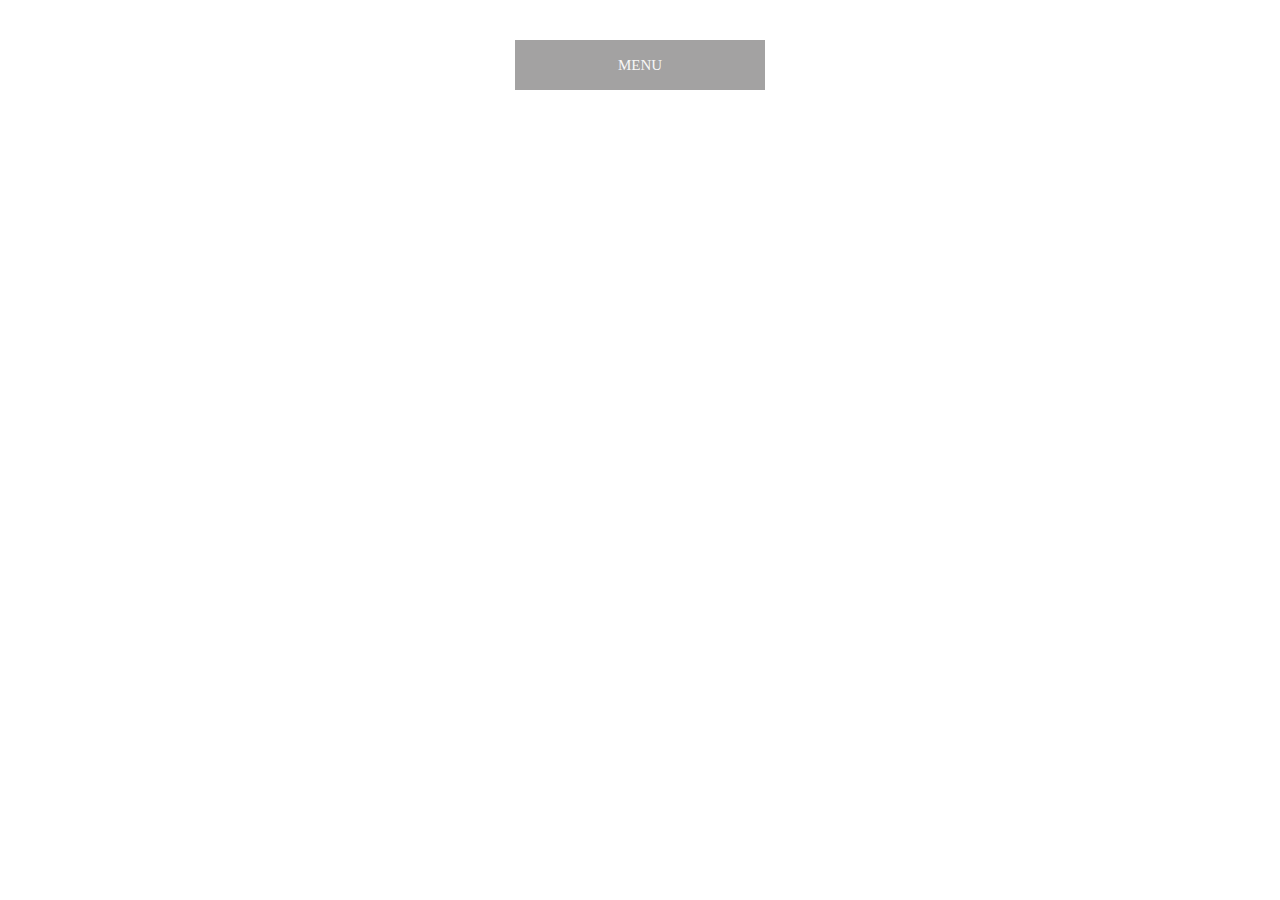
<file: animation/03-dropdown-menu/index.html>
<!DOCTYPE html>
<html lang="en">
  <head>
    <meta charset="UTF-8" />
    <meta http-equiv="X-UA-Compatible" content="IE=edge" />
    <meta name="viewport" content="width=device-width, initial-scale=1.0" />
    <title>Dropdown Menu</title>
    <link rel="stylesheet" href="style.css" />
  </head>
  <body>
    <div class="dropdown-container">
        <div class="menu-title">MENU</div>
        <ul class="dropdown-menu">
            <li>ITEM 1</li>
            <li>ITEM 2</li>
            <li>ITEM 3</li>
            <li>ITEM 4</li>
            <li>ITEM 5</li>
        </ul>
    </div>
    <script src="script.js"></script>
  </body>
</html>
</file>
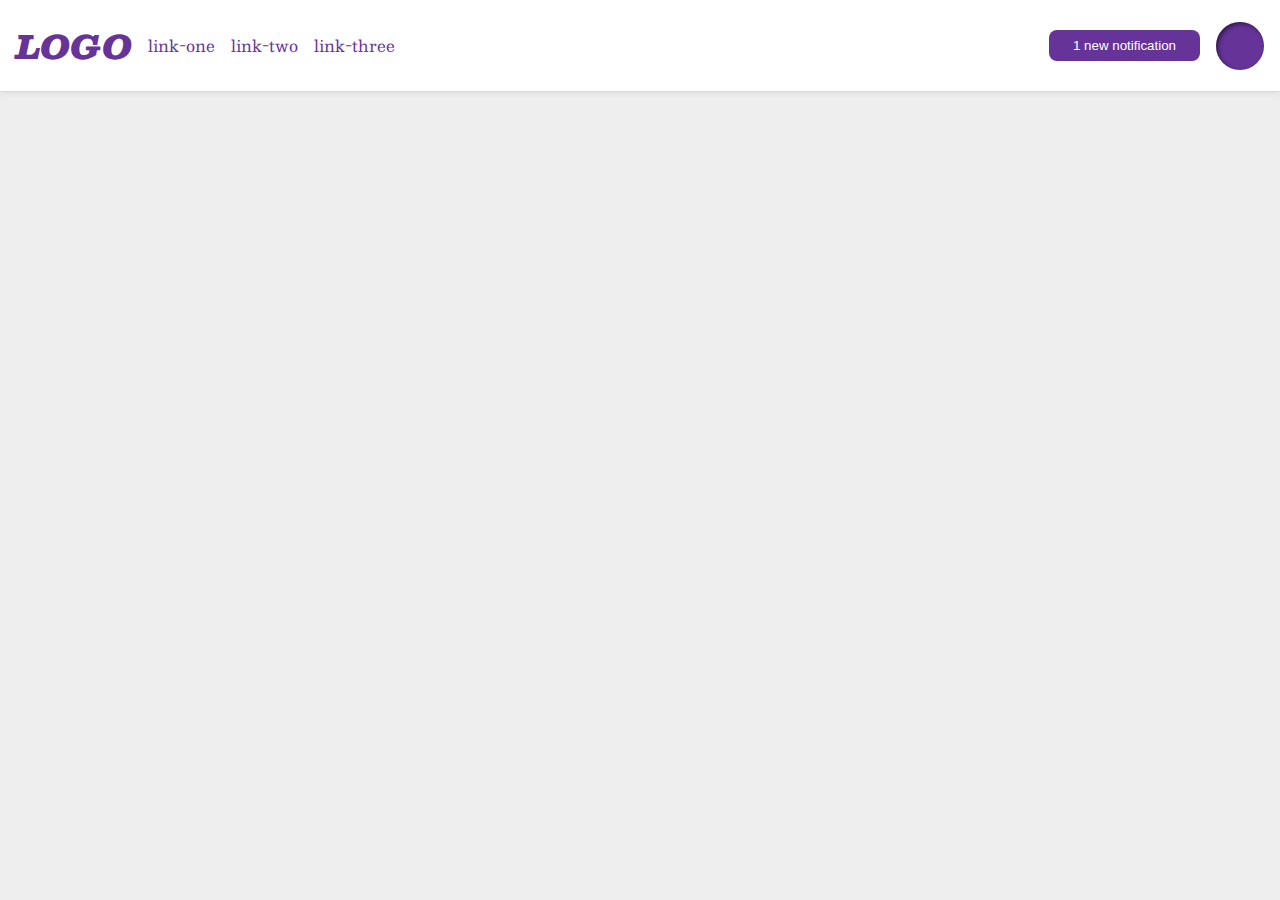
<file: flex/03-flex-header-2/index.html>
<!DOCTYPE html>
<html lang="en">
  <head>
    <meta charset="UTF-8">
    <meta http-equiv="X-UA-Compatible" content="IE=edge">
    <meta name="viewport" content="width=device-width, initial-scale=1.0">
    <title>Flex Header 2</title>
    <link rel="stylesheet" href="style.css">
  </head>
  <body>
    <div class="header">
      <div class="left-links">
        <div class="logo">
          LOGO
        </div>
        <ul class="links">
          <li><a href="google.com">link-one</a></li>
          <li><a href="google.com">link-two</a></li>
          <li><a href="google.com">link-three</a></li>
        </ul>
      </div>
      <div class="right-links">
        <button class="notifications">
          1 new notification
        </button>
        <div class="profile-image"></div>
      </div>
    </div>
  </body>
</html>
</file>
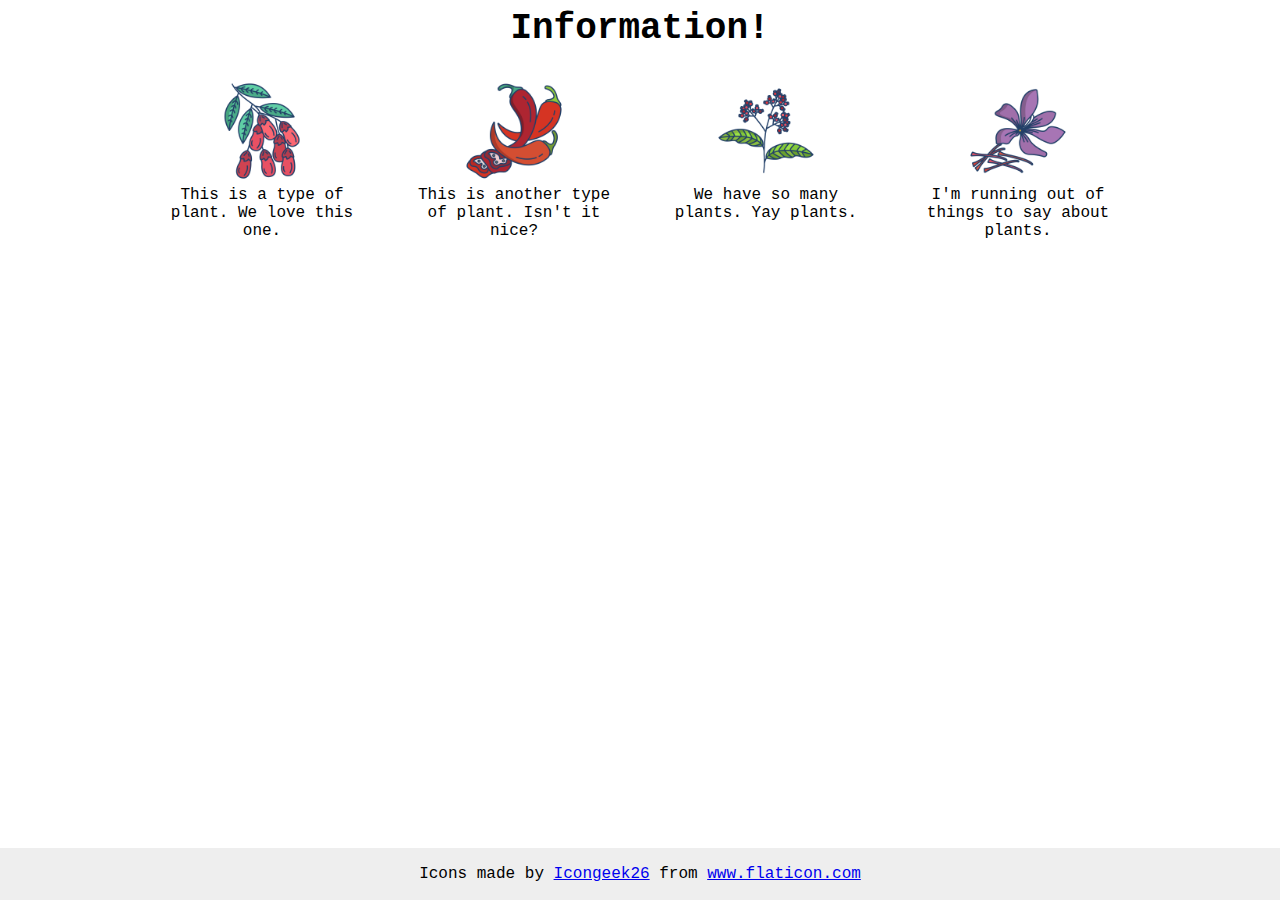
<file: flex/04-flex-information/index.html>
<!DOCTYPE html>
<html lang="en">

<head>
  <meta charset="UTF-8">
  <meta http-equiv="X-UA-Compatible" content="IE=edge">
  <meta name="viewport" content="width=device-width, initial-scale=1.0">
  <title>Information</title>
  <link rel="stylesheet" href="style.css">
</head>

<body>
  <div class="title">Information!</div>

  <div class="container">
    <section>
      <img src="./images/barberry.png" alt="barberry">
      <div class="text">This is a type of plant. We love this one.</div>
    </section>

    <section>
      <img src="./images/chilli.png" alt="chili">
      <div class="text">This is another type of plant. Isn't it nice?</div>
    </section>

    <section>
      <img src="./images/pepper.png" alt="pepper">
      <div class="text">We have so many plants. Yay plants.</div>
    </section>

    <section>
      <img src="./images/saffron.png" alt="saffron">
      <div class="text">I'm running out of things to say about plants.</div>
    </section>
  </div>

  <!-- disregard this section, it's here to give attribution to the creator of these icons -->
  <div class="footer">
    <div>Icons made by <a href="https://www.flaticon.com/authors/icongeek26" title="Icongeek26">Icongeek26</a> from <a
        href="https://www.flaticon.com/" title="Flaticon">www.flaticon.com</a></div>
  </div>
</body>

</html>
</file>
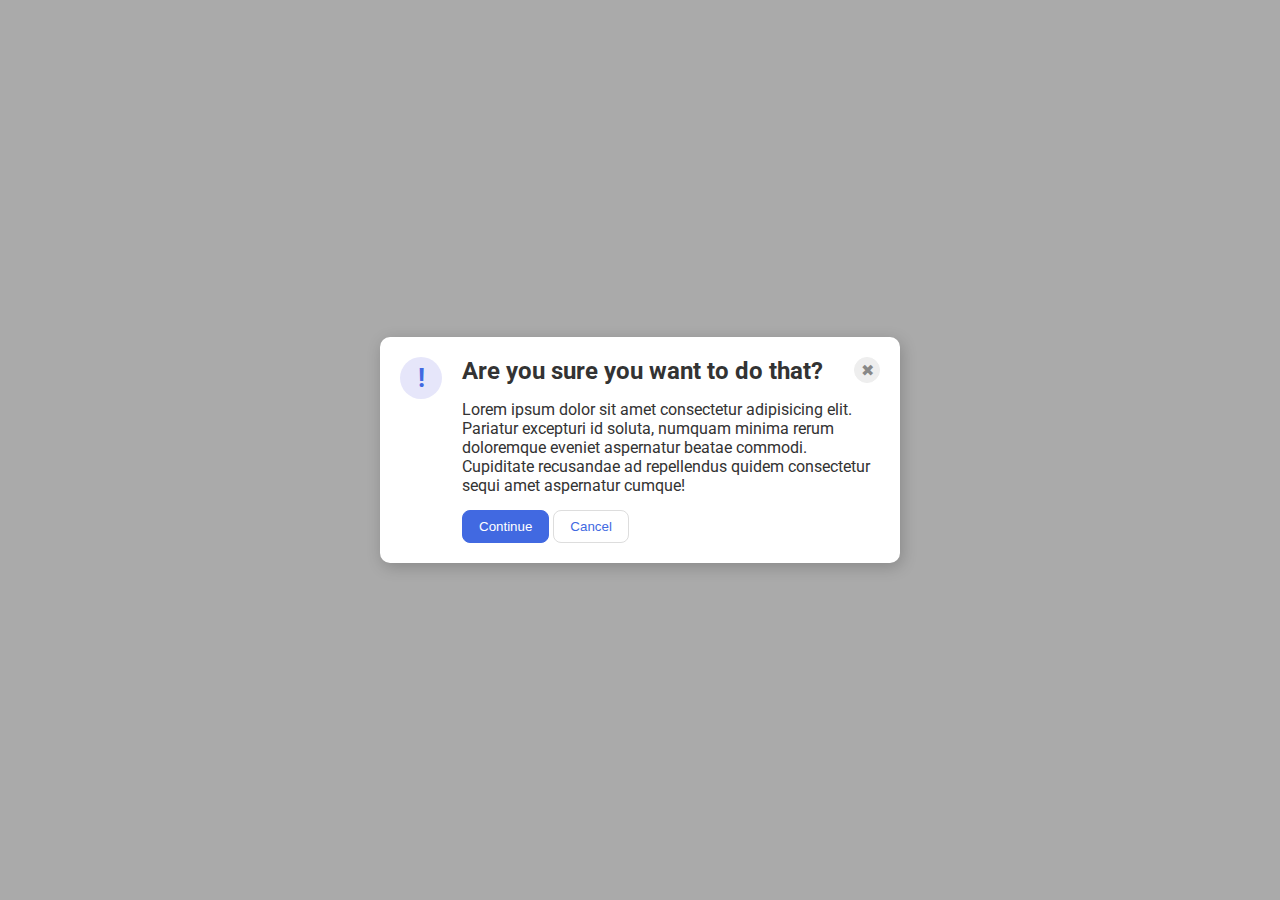
<file: flex/05-flex-modal/index.html>
<!DOCTYPE html>
<html lang="en">

<head>
  <meta charset="UTF-8">
  <meta http-equiv="X-UA-Compatible" content="IE=edge">
  <meta name="viewport" content="width=device-width, initial-scale=1.0">
  <link rel="stylesheet" href="style.css">
  <title>Modal</title>
</head>

<body>
  <div class="modal">
    <div class="icon">!</div>
    <div class="body">
      <div class="window-bar">
        <div class="header">Are you sure you want to do that?</div>
      <div class="close-button">✖</div>
      </div>
      <div class="text">Lorem ipsum dolor sit amet consectetur adipisicing elit. Pariatur excepturi id soluta, numquam
        minima rerum doloremque eveniet aspernatur beatae commodi. Cupiditate recusandae ad repellendus quidem
        consectetur sequi amet aspernatur cumque!</div>
      <button class="continue">Continue</button>
      <button class="cancel">Cancel</button>
    </div>
  </div>
</body>

</html>
</file>
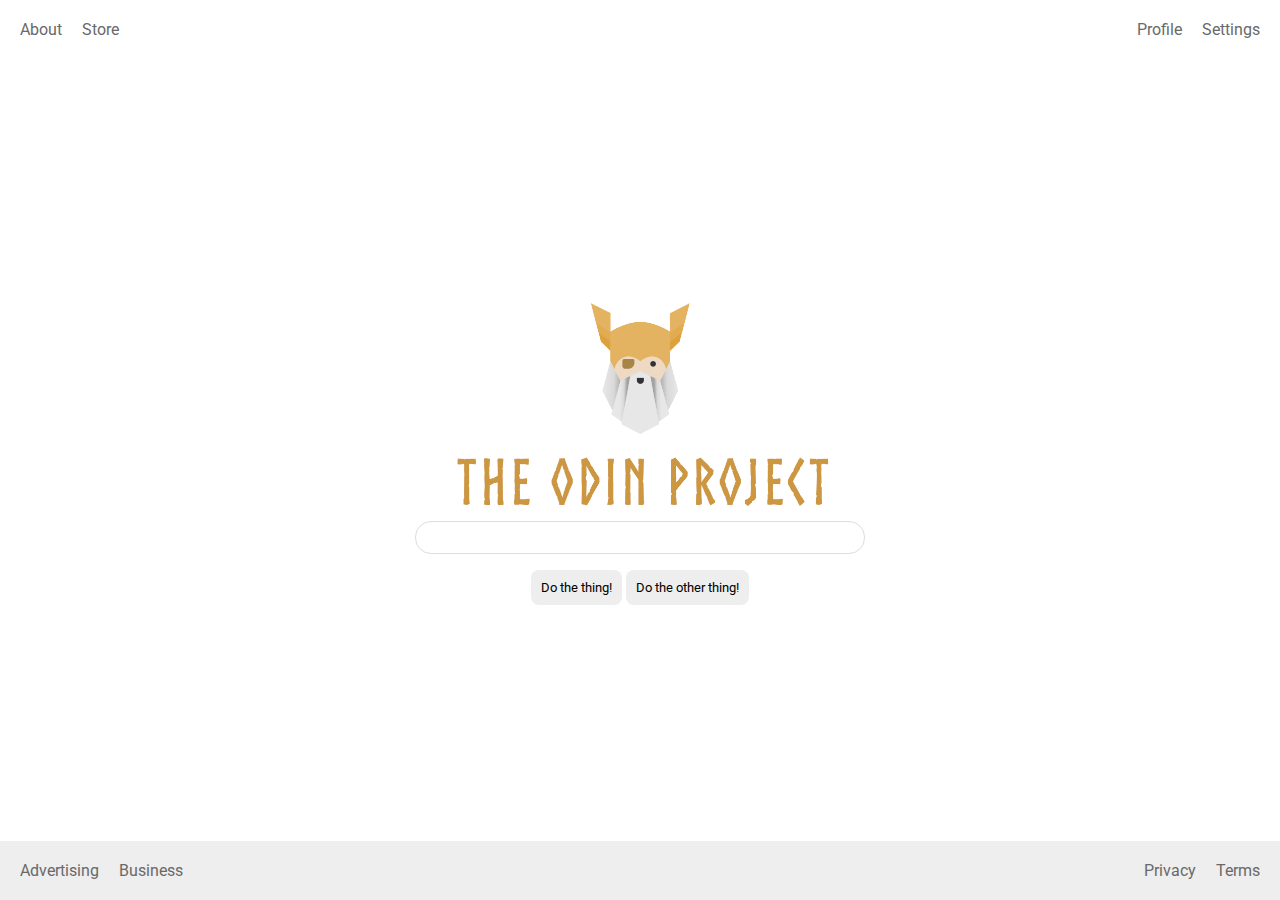
<file: flex/06-flex-layout/index.html>
<!DOCTYPE html>
<html lang="en">

<head>
  <meta charset="UTF-8">
  <meta http-equiv="X-UA-Compatible" content="IE=edge">
  <meta name="viewport" content="width=device-width, initial-scale=1.0">
  <title>LAYOUT</title>
  <link rel="stylesheet" href="./style.css">
</head>

<body>
  <div class="header">
    <ul class="left-links">
      <li><a href="#">About</a></li>
      <li><a href="#">Store</a></li>
    </ul>
    <ul class="right-links">
      <li><a href="#">Profile</a></li>
      <li><a href="#">Settings</a></li>
    </ul>
  </div>
  <div class="content">
    <img src="./logo.png" alt="Project logo. Represents odin with the project name.">
    <div class="input">
      <input type="text">
    </div>
    <div class="buttons">
      <button>Do the thing!</button>
      <button>Do the other thing!</button>
    </div>
  </div>
  <div class="footer">
    <ul class="left-links">
      <li><a href="#">Advertising</a></li>
      <li><a href="#">Business</a></li>
    </ul>
    <ul class="right-links">
      <li><a href="#">Privacy</a></li>
      <li><a href="#">Terms</a></li>
    </ul>
  </div>
</body>

</html>
</file>
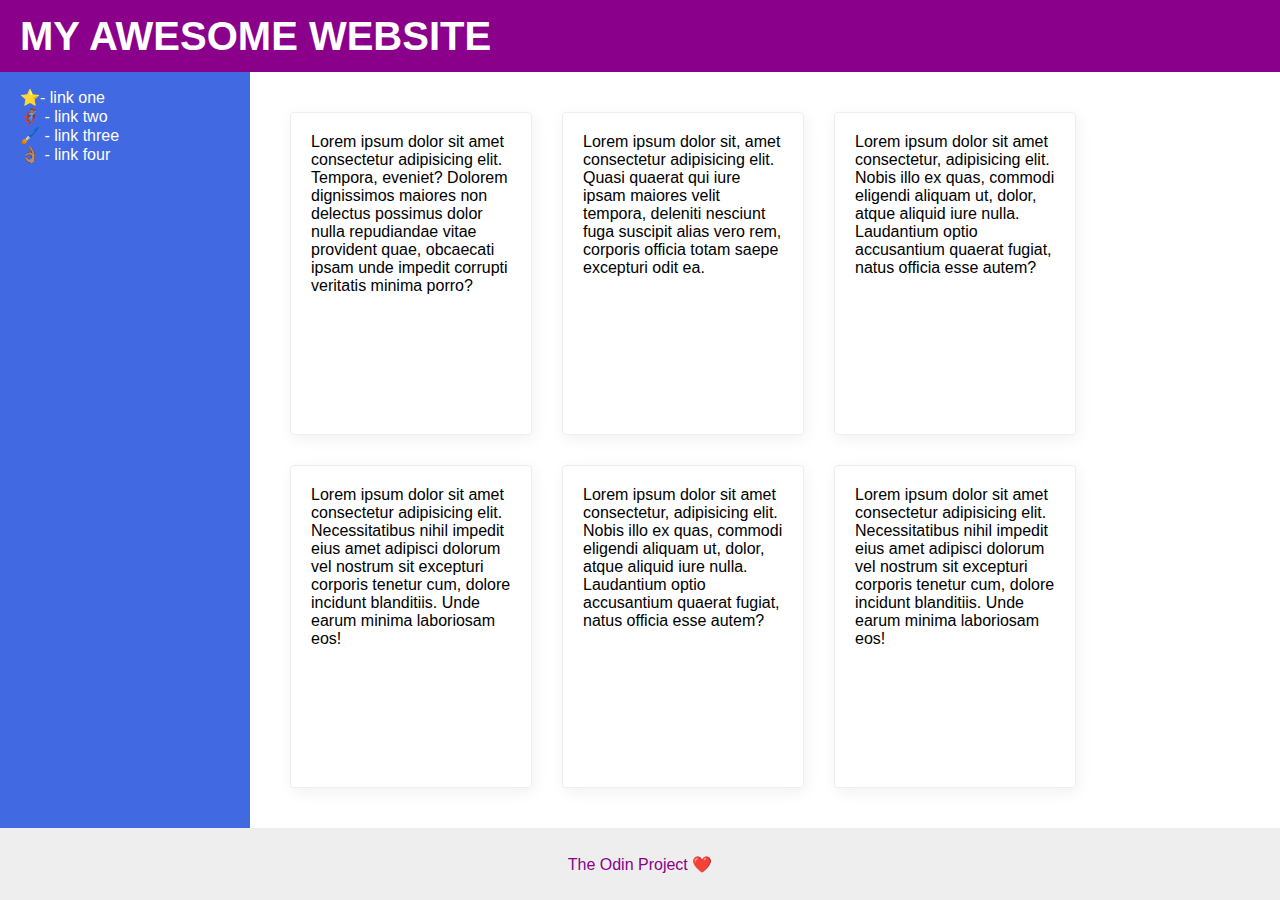
<file: flex/07-flex-layout-2/index.html>
<!DOCTYPE html>
<html lang="en">

<head>
  <meta charset="UTF-8">
  <meta http-equiv="X-UA-Compatible" content="IE=edge">
  <meta name="viewport" content="width=device-width, initial-scale=1.0">
  <title>The Holy Grail</title>
  <link rel="stylesheet" href="style.css">
</head>

<body>
  <div class="header">
    MY AWESOME WEBSITE
  </div>

  <div class="content">
    <div class="sidebar">
      <ul>
        <li><a href="#">⭐- link one</a></li>
        <li><a href="#">🦸🏽‍♂️ - link two</a></li>
        <li><a href="#">🖌️ - link three</a></li>
        <li><a href="#">👌🏽 - link four</a></li>
      </ul>
    </div>
  
    <main>
      <div class="card">Lorem ipsum dolor sit amet consectetur adipisicing elit. Tempora, eveniet? Dolorem dignissimos
        maiores non delectus possimus dolor nulla repudiandae vitae provident quae, obcaecati ipsam unde impedit corrupti
        veritatis minima porro?</div>
      <div class="card">Lorem ipsum dolor sit, amet consectetur adipisicing elit. Quasi quaerat qui iure ipsam maiores velit
        tempora, deleniti nesciunt fuga suscipit alias vero rem, corporis officia totam saepe excepturi odit ea.</div>
      <div class="card">Lorem ipsum dolor sit amet consectetur, adipisicing elit. Nobis illo ex quas, commodi eligendi
        aliquam ut, dolor, atque aliquid iure nulla. Laudantium optio accusantium quaerat fugiat, natus officia esse autem?
      </div>
      <div class="card">Lorem ipsum dolor sit amet consectetur adipisicing elit. Necessitatibus nihil impedit eius amet
        adipisci dolorum vel nostrum sit excepturi corporis tenetur cum, dolore incidunt blanditiis. Unde earum minima
        laboriosam eos!</div>
      <div class="card">Lorem ipsum dolor sit amet consectetur, adipisicing elit. Nobis illo ex quas, commodi eligendi
        aliquam ut, dolor, atque aliquid iure nulla. Laudantium optio accusantium quaerat fugiat, natus officia esse autem?
      </div>
      <div class="card">Lorem ipsum dolor sit amet consectetur adipisicing elit. Necessitatibus nihil impedit eius amet
        adipisci dolorum vel nostrum sit excepturi corporis tenetur cum, dolore incidunt blanditiis. Unde earum minima
        laboriosam eos!</div>
    </main>
  </div>

  <div class="footer">
    The Odin Project ❤️
  </div>
</body>

</html>
</file>
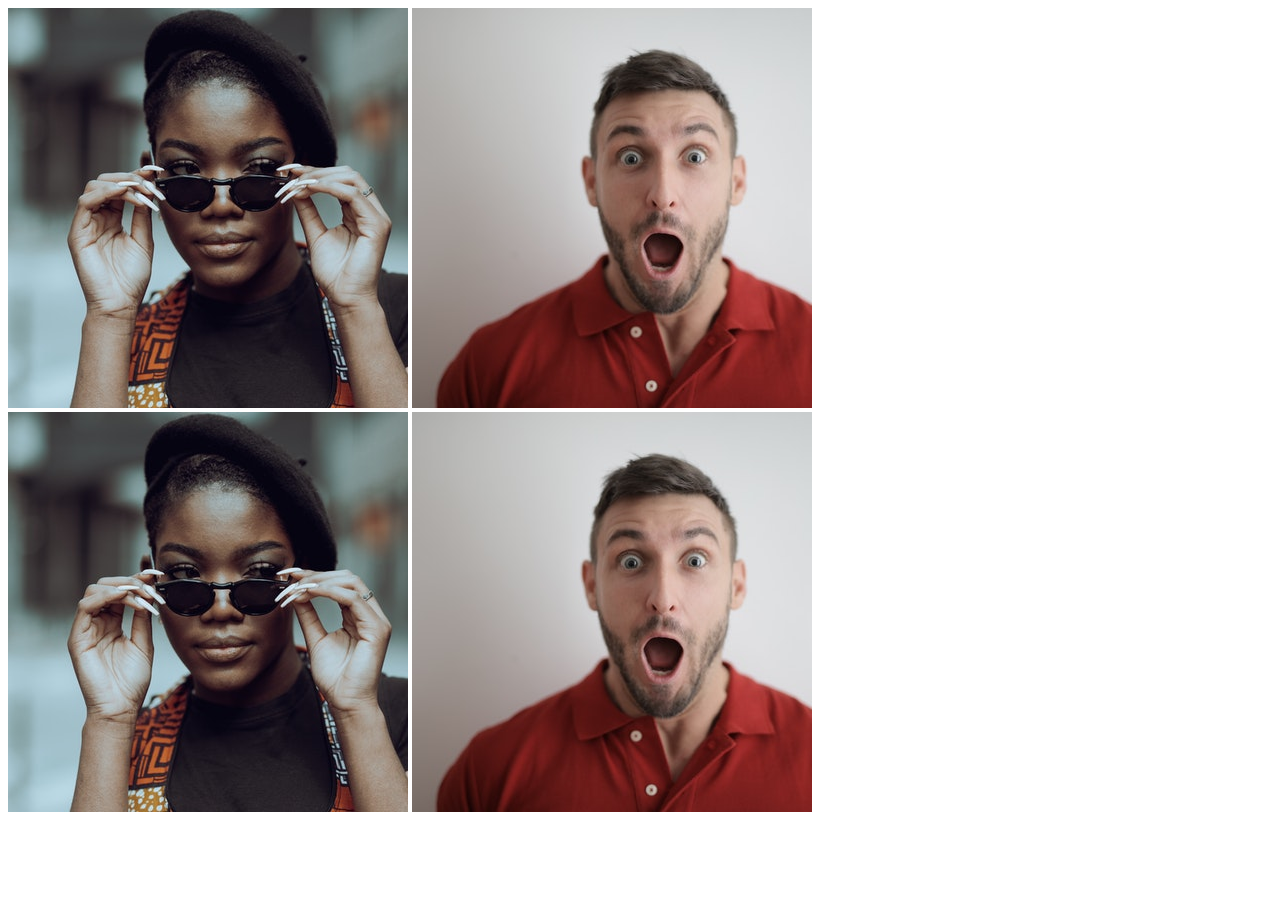
<file: foundations/04-chaining-selectors/index.html>
<!DOCTYPE html>
<html lang="en">
  <head>
    <meta charset="UTF-8">
    <meta http-equiv="X-UA-Compatible" content="IE=edge">
    <meta name="viewport" content="width=device-width, initial-scale=1.0">
    <title>Chaining Selectors</title>
    <link rel="stylesheet" href="style.css">
  </head>
  <body>
    <!-- Check image source path. Review Foundations lesson - Links and Images -->
    <!-- Use the classes BELOW this line -->
    <div>
      <img class="avatar proportioned" src="./images/pexels-katho-mutodo-8434791.jpg" alt="Woman with glasses">
      <img class="avatar distorted" src="./images/pexels-andrea-piacquadio-3777931.jpg" alt="Man with surprised expression">
    </div>
    <!-- Use the classes ABOVE this line -->
    <div>
      <img class="original proportioned" src="./images/pexels-katho-mutodo-8434791.jpg" alt="Woman with glasses">
      <img class="original distorted" src="./images/pexels-andrea-piacquadio-3777931.jpg" alt="Man with surprised expression">
    </div>
  </body>
</html>
</file>
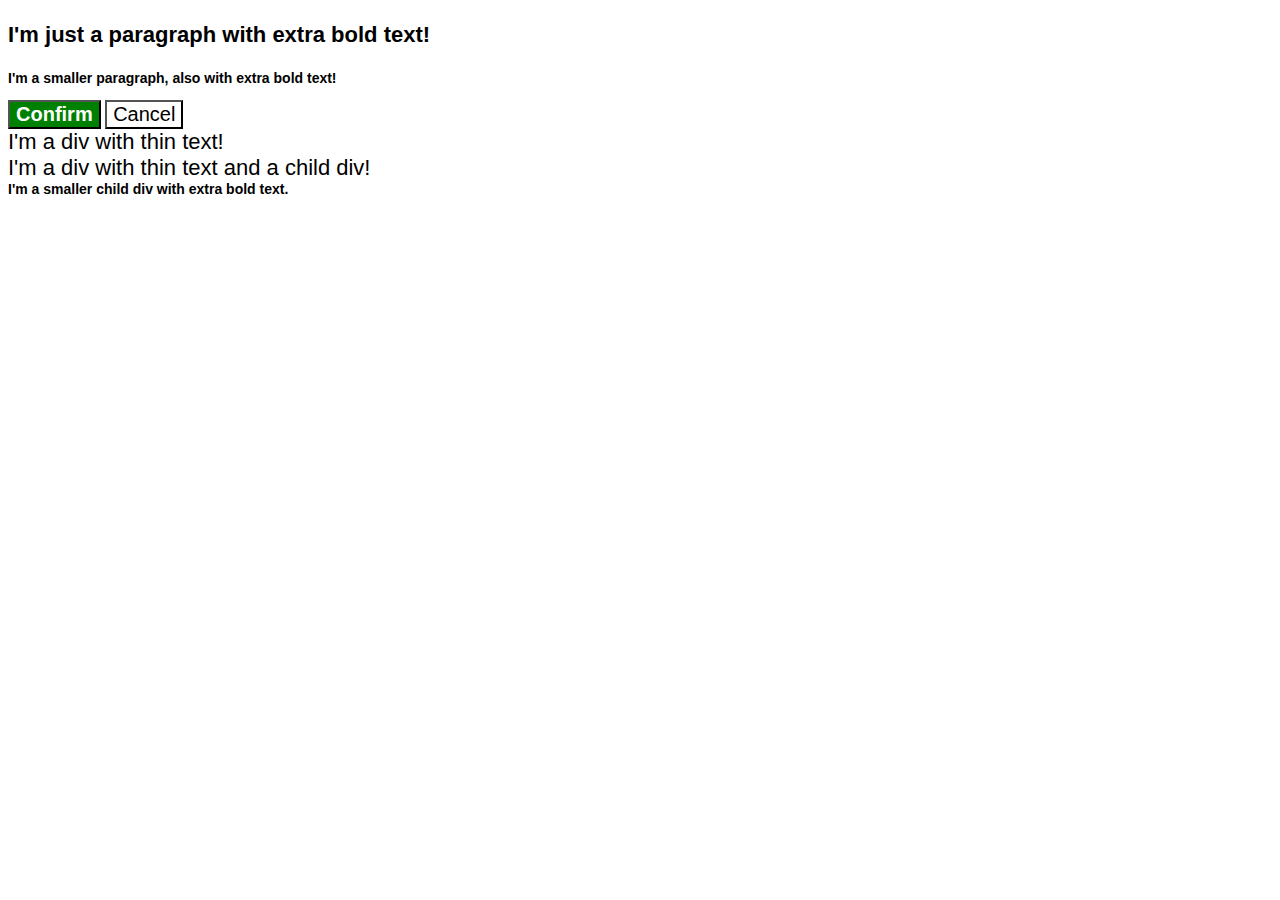
<file: foundations/06-cascade-fix/index.html>
<!DOCTYPE html>
<html lang="en">
  <head>
    <meta charset="UTF-8" />
    <meta http-equiv="X-UA-Compatible" content="IE=edge" />
    <meta name="viewport" content="width=device-width, initial-scale=1.0" />
    <title>Fix the Cascade</title>
    <link rel="stylesheet" href="style.css" />
  </head>
  <body>
    <p class="para">I'm just a paragraph with extra bold text!</p>
    <p class="para small-para">
      I'm a smaller paragraph, also with extra bold text!
    </p>

    <button id="confirm-button" class="button confirm">Confirm</button>
    <button id="cancel-button" class="button cancel">Cancel</button>

    <div class="text">I'm a div with thin text!</div>
    <div class="text">
      I'm a div with thin text and a child div!
      <div class="text child">
        I'm a smaller child div with extra bold text.
      </div>
    </div>
  </body>
</html>
</file>
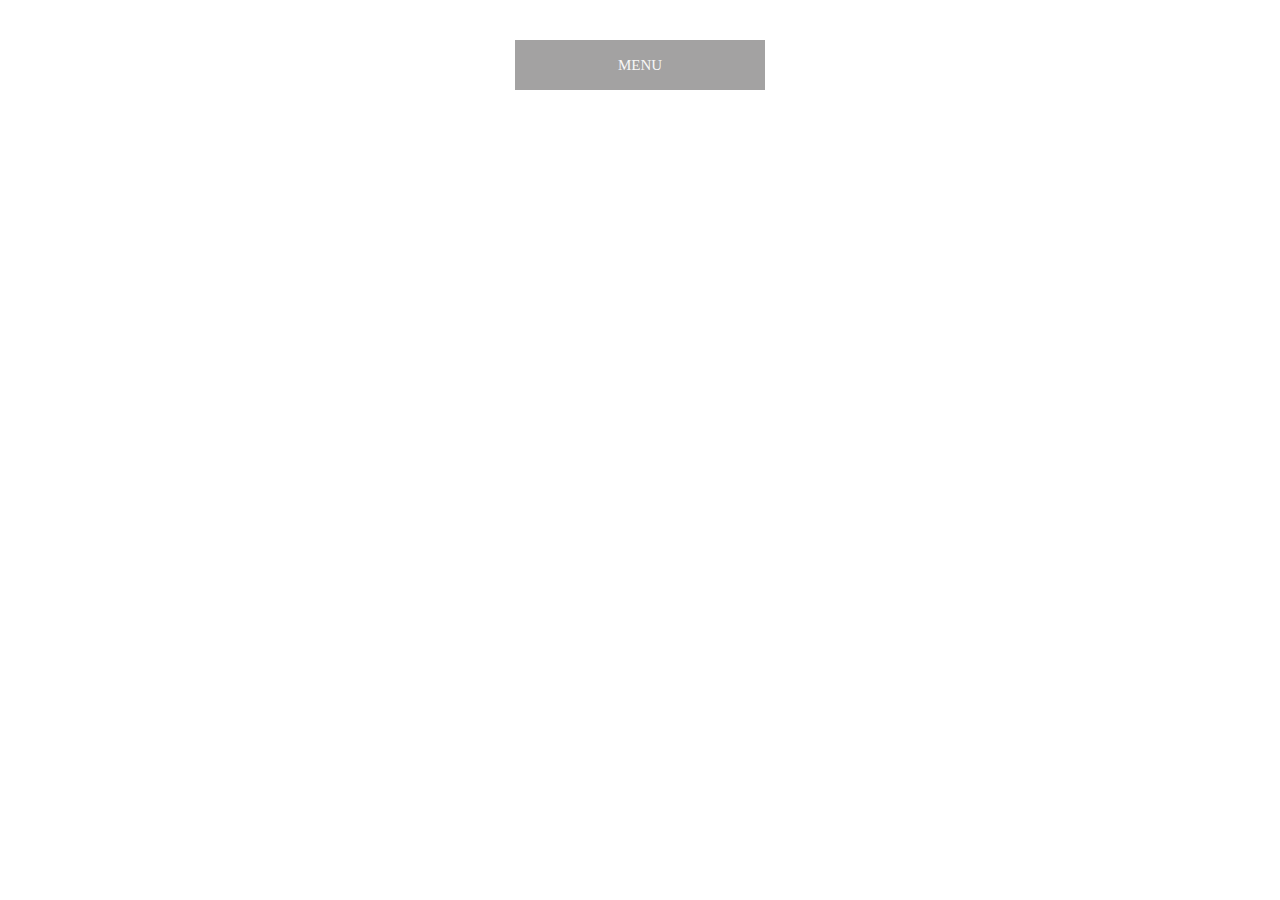
<file: animation/03-dropdown-menu/solution/solution.html>
<!DOCTYPE html>
<html lang="en">
  <head>
    <meta charset="UTF-8" />
    <meta http-equiv="X-UA-Compatible" content="IE=edge" />
    <meta name="viewport" content="width=device-width, initial-scale=1.0" />
    <title>Dropdown Menu</title>
    <link rel="stylesheet" href="solution.css" />
  </head>
  <body>
    <div class="dropdown-container">
        <div class="menu-title">MENU</div>
        <ul class="dropdown-menu">
            <li>ITEM 1</li>
            <li>ITEM 2</li>
            <li>ITEM 3</li>
            <li>ITEM 4</li>
            <li>ITEM 5</li>
        </ul>
    </div>
    <script src="solution.js"></script>
  </body>
</html>
</file>
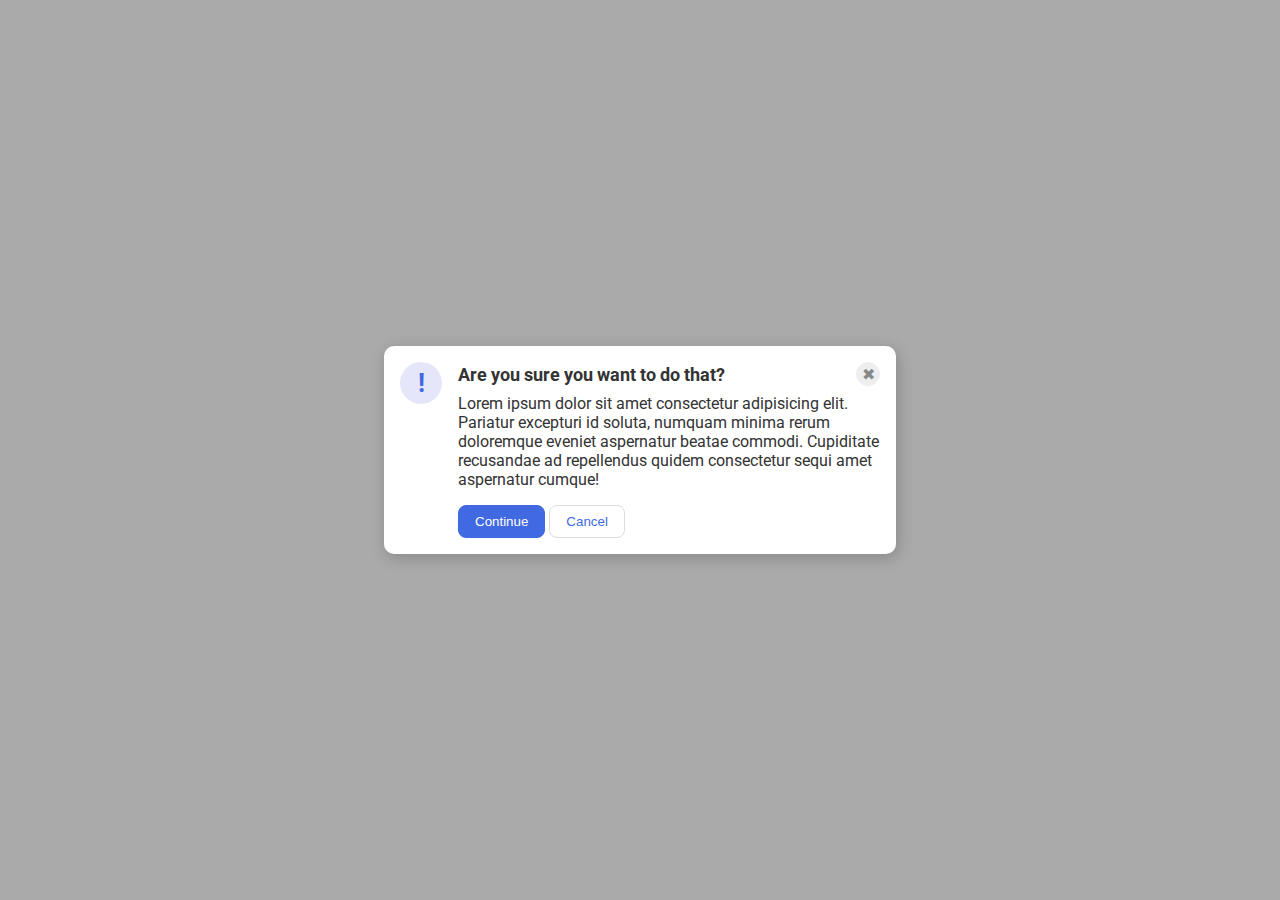
<file: flex/05-flex-modal/solution/solution.html>
<!DOCTYPE html>
<html lang="en">
  <head>
    <meta charset="UTF-8">
    <meta http-equiv="X-UA-Compatible" content="IE=edge">
    <meta name="viewport" content="width=device-width, initial-scale=1.0">
    <link rel="stylesheet" href="solution.css">
    <title>Modal</title>
  </head>
  <body>
    <div class="modal">
      <div class="icon">!</div>
      <!-- additional container used here -->
      <div class="container">
        <!-- header div was moved to encompass the close button as well -->
        <div class="header">Are you sure you want to do that?
          <button class="close-button">✖</button>
        </div>
        <div class="text">Lorem ipsum dolor sit amet consectetur adipisicing elit. Pariatur excepturi id soluta, numquam minima rerum doloremque eveniet aspernatur beatae commodi. Cupiditate recusandae ad repellendus quidem consectetur sequi amet aspernatur cumque!</div>
        <button class="continue">Continue</button>
        <button class="cancel">Cancel</button>
      </div>
    </div>
  </body>
</html>
</file>
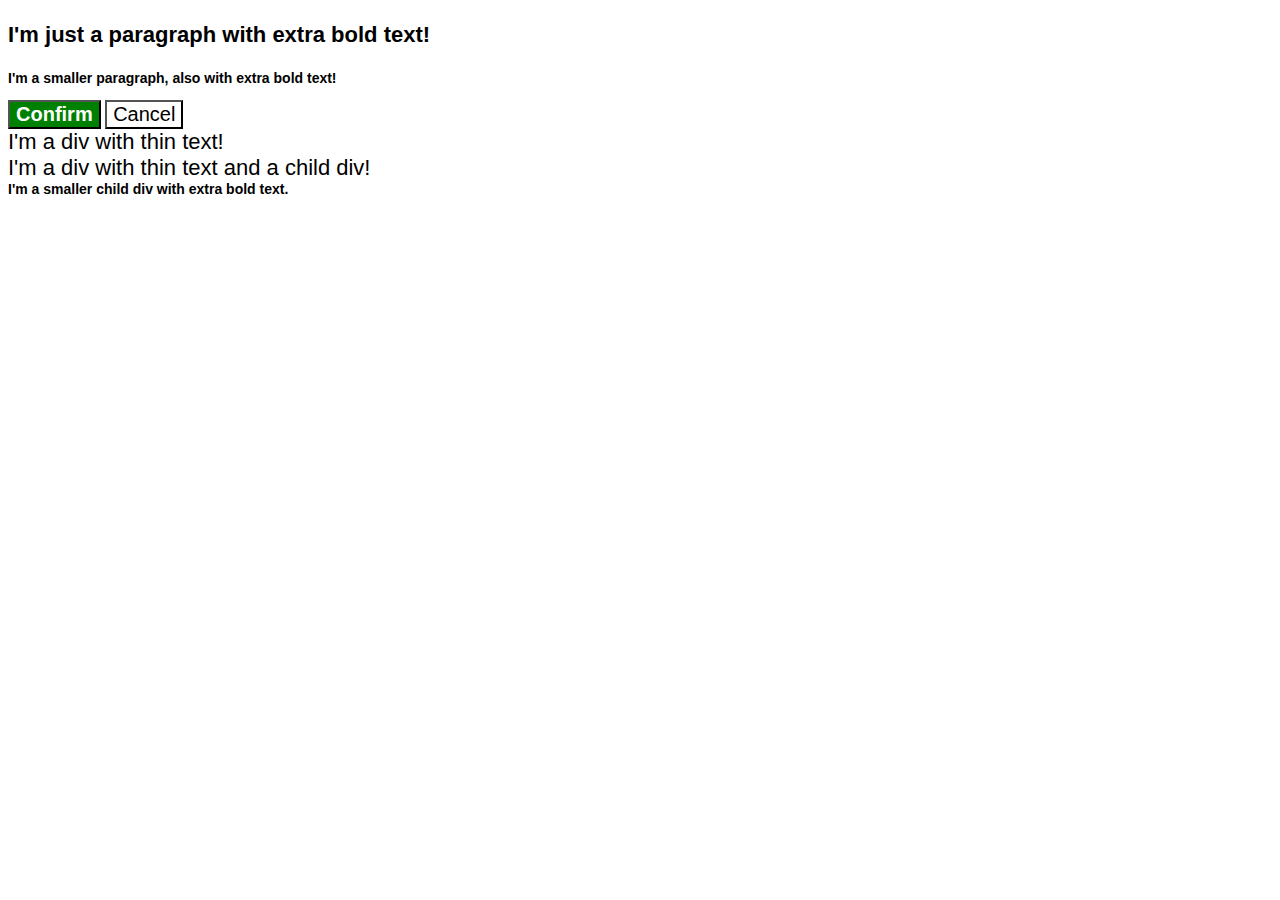
<file: foundations/06-cascade-fix/solution/solution.html>
<!DOCTYPE html>
<html lang="en">
  <head>
    <meta charset="UTF-8" />
    <meta http-equiv="X-UA-Compatible" content="IE=edge" />
    <meta name="viewport" content="width=device-width, initial-scale=1.0" />
    <title>Fix the Cascade</title>
    <link rel="stylesheet" href="solution.css" />
  </head>
  <body>
    <p class="para">I'm just a paragraph with extra bold text!</p>
    <p class="para small-para">
      I'm a smaller paragraph, also with extra bold text!
    </p>

    <button id="confirm-button" class="button confirm">Confirm</button>
    <button id="cancel-button" class="button cancel">Cancel</button>

    <div class="text">I'm a div with thin text!</div>
    <div class="text">
      I'm a div with thin text and a child div!
      <div class="text child">
        I'm a smaller child div with extra bold text.
      </div>
    </div>
  </body>
</html>
</file>
<file: animation/03-dropdown-menu/style.css>
.dropdown-container {
  max-width: 250px;
  margin: 40px auto;
  text-align: center;
  line-height: 50px;
  font-size: 15px;
  color: rgb(247, 247, 247);
  cursor: pointer;
}

.menu-title {
  background-color: rgb(163, 162, 162);
}

.dropdown-menu {
  list-style: none;
  padding: 0;
  margin: 0;
  background-color: rgb(99, 97, 97);

  display: none;
}

ul.dropdown-menu li:hover {
  background: rgb(47, 46, 46);
}

.visible {
  display: block;
}
</file>
<file: flex/03-flex-header-2/style.css>
/* this is some magical font-importing.  
you'll learn about it later. */
@import url('https://fonts.googleapis.com/css2?family=Besley:ital,wght@0,400;1,900&display=swap');

body {
  margin: 0;
  background: #eee;
  font-family: Besley, serif;
}

.header {
  background: white;
  border-bottom: 1px solid #ddd;
  box-shadow: 0 0 8px rgba(0,0,0,.1);
  display: flex;
  justify-content: space-between;
  padding: 1em;
}

.profile-image {
  background: rebeccapurple;
  box-shadow: inset 2px 2px 4px rgba(0,0,0,.5);
  border-radius: 50%;
  width: 48px;
  height: 48px;
}

.logo {
  color: rebeccapurple;
  font-size: 32px;
  font-weight: 900;
  font-style: italic;
}

button {
  border: none;
  border-radius: 8px;
  background: rebeccapurple;
  color: white;
  padding: 8px 24px;
}

a {
  /* this removes the line under our links */
  text-decoration: none;
  color: rebeccapurple;
}

ul {
  list-style-type: none;
  padding: 0;
}

.right-links,
.left-links {
  display: flex;
  align-items: center;
  gap: 1em;
}

.left-links .links {
  display: flex;
  gap: 1em;
}
</file>
<file: flex/04-flex-information/style.css>
body {
  font-family: 'Courier New', Courier, monospace;
  text-align: center;
}

img {
  width: 100px;
  height: 100px;
}

.title {
  font-size: 36px;
  font-weight: 900;
  margin-bottom: 32px;
}

.container {
  display: flex;
  gap: 52px;
  justify-content: center;
}

.container section {
  max-width: 200px;
}

/* do not edit this footer */
.footer {
  position: fixed;
  bottom: 0;
  left: 0;
  right: 0;
  height: 52px;
  display: flex;
  align-items: center;
  justify-content: center;
  background: #eee;
}
</file>
<file: flex/05-flex-modal/style.css>
@import url('https://fonts.googleapis.com/css2?family=Roboto:wght@400;700&display=swap');

html, body {
  height: 100%;
}

body {
  font-family: Roboto, sans-serif;
  margin: 0;
  background: #aaa;
  color: #333;
  /* I'll give you this one for free lol */
  display: flex;
  align-items: center;
  justify-content: center;
}

.modal {
  background: white;
  width: 480px;
  border-radius: 10px;
  box-shadow: 2px 4px 16px rgba(0,0,0,.2);
  display: flex;
  padding: 20px;
}

.icon {
  color: royalblue;
  font-size: 26px;
  font-weight: 700;
  background: lavender;
  width: 42px;
  height: 42px;
  border-radius: 50%;
  display: flex;
  align-items: center;
  justify-content: center;
  flex-shrink: 0;
  margin-right: 20px;
}

.close-button {
  background: #eee;
  border-radius: 50%;
  color: #888;
  font-weight: 400;
  font-size: 16px;
  height: 24px;
  width: 24px;
  display: flex;
  align-items: center;
  justify-content: center;
  border: 1px solid #eee;
  padding: 0;
}

.window-bar {
  display: flex;
  justify-content: space-between;
}

.header {
  font-weight: 700;
  font-size: 1.5em;
}

.text {
  margin: 15px 0;
}

button {
  cursor: pointer;
  padding: 8px 16px;
  border-radius: 8px;
}

button.continue {
  background: royalblue;
  border: 1px solid royalblue;
  color: white;
}

button.cancel {
  background: white;
  border: 1px solid #ddd;
  color: royalblue;
}
</file>
<file: flex/06-flex-layout/style.css>
@import url('https://fonts.googleapis.com/css2?family=Roboto:wght@400;700&display=swap');

body {
  height: 100vh;
  margin: 0;
  overflow: hidden;
  font-family: Roboto, sans-serif;
  display: flex;
  flex-direction: column;
  justify-content: space-between;
}

img {
  width: 600px;
}

button {
  font-family: Roboto, sans-serif;
  border: none;
  border-radius: 8px;
  background: #eee;
  padding: 10px;
}

input {
  border: 1px solid #ddd;
  border-radius: 16px;
  padding: 8px 24px;
  width: 400px;
  margin-bottom: 16px;
}

.header,
.footer,
.right-links,
.left-links,
.content {
  display: flex;
}

.footer {
  background-color: #eee;
} 

.header, 
.footer {
  justify-content: space-between;
  padding: 20px;
}

.right-links,
.left-links {
  list-style: none;
  padding: 0;
  margin: 0;
  gap: 20px;
}

a {
  text-decoration: none;
  color: #696969;
}

.content {
  flex-direction: column;
  justify-content: center;
  align-items: center;
}
</file>
<file: flex/07-flex-layout-2/style.css>
body {
  font-family: -apple-system, BlinkMacSystemFont, 'Segoe UI', Roboto, Oxygen, Ubuntu, Cantarell, 'Open Sans', 'Helvetica Neue', sans-serif;
  margin: 0;
  min-height: 100vh;
  display: flex;
  flex-direction: column;
}

.header {
  height: 72px;
  background: darkmagenta;
  color: white;
  font-weight: 900;
  font-size: 40px;
  display: flex;
  align-items: center;
  padding: 0 20px;
}

.footer {
  height: 72px;
  background: #eee;
  color: darkmagenta;
  display: flex;
  align-items: center;
  justify-content: center;
}

.sidebar {
  width: 300px;
  background: royalblue;
  box-sizing: border-box;
  min-width: 250px;
  padding-left: 20px;
}

.sidebar a {
  text-decoration: none;
  color: #fff;
}

.sidebar ul {
  list-style: none;
  padding: 0;
}

.card {
  border: 1px solid #eee;
  box-shadow: 2px 4px 16px rgba(0,0,0,.06);
  border-radius: 4px;
  width: 200px;
  padding: 20px;
}

.content {
  flex: 1;
  display: flex;
}

.content main {
  display: flex;
  flex-wrap: wrap;
  gap: 30px;
  padding: 40px;
}
</file>
<file: foundations/04-chaining-selectors/style.css>
/* Add CSS Styling */
</file>
<file: foundations/06-cascade-fix/style.css>
body {
  font-family: Arial, Helvetica, sans-serif;
}

.para,
.small-para {
  color: hsl(0, 0%, 0%);
  font-weight: 800;
}

.para {
  font-size: 22px;
}

.small-para {
  font-size: 14px;
  font-weight: 800;
}

.button {
  background-color: rgb(255, 255, 255);
  color: rgb(0, 0, 0);
  font-size: 20px;
}

.confirm {
  background: green;
  color: white;
  font-weight: bold;
}

div.text {
  color: rgb(0, 0, 0);
  font-size: 22px;
  font-weight: 100;
}

div.text .child {
  color: rgb(0, 0, 0);
  font-weight: 800;
  font-size: 14px;
}
</file>
<file: animation/03-dropdown-menu/solution/solution.css>
.dropdown-container {
  max-width: 250px;
  margin: 40px auto;
  text-align: center;
  line-height: 50px;
  font-size: 15px;
  color: rgb(247, 247, 247);
  cursor: pointer;
}

.menu-title {
  background-color: rgb(163, 162, 162);
}

.dropdown-menu {
  list-style: none;
  padding: 0;
  margin: 0;
  background-color: rgb(99, 97, 97);

  display: none;
}

ul.dropdown-menu li:hover {
  background: rgb(47, 46, 46);
}

.visible {
  display: block;
}

/* SOLUTION */

.visible {
  animation: expand 500ms ease-in-out;
  transform-origin: top;
}

@keyframes expand {
  0% {
    transform: scaleY(0);
  }

  70% {
    transform: scaleY(1.1);
  }
  
  100% {
    transform: scaleY(1);
  }
}
</file>
<file: flex/05-flex-modal/solution/solution.css>
@import url('https://fonts.googleapis.com/css2?family=Roboto:wght@400;700&display=swap');

html, body {
  height: 100%;
}

body {
  font-family: Roboto, sans-serif;
  margin: 0;
  background: #aaa;
  color: #333;
  /* I'll give you this one for free */
  display: flex;
  align-items: center;
  justify-content: center;
}

.modal {
  background: white;
  width: 480px;
  border-radius: 10px;
  box-shadow: 2px 4px 16px rgba(0,0,0,.2);
}

.icon {
  color: royalblue;
  font-size: 26px;
  font-weight: 700;
  background: lavender;
  width: 42px;
  height: 42px;
  border-radius: 50%;
  display: flex;
  align-items: center;
  justify-content: center;
}

.close-button {
  background: #eee;
  border-radius: 50%;
  color: #888;
  font-weight: 400;
  font-size: 16px;
  height: 24px;
  width: 24px;
  display: flex;
  align-items: center;
  justify-content: center;
  border: 1px solid #eee;
  padding: 0;
}

button {
  cursor: pointer;
  padding: 8px 16px;
  border-radius: 8px;
}

button.continue {
  background: royalblue;
  border: 1px solid royalblue;
  color: white;
}

button.cancel {
  background: white;
  border: 1px solid #ddd;
  color: royalblue;
}

/* SOLUTION: */

.modal {
  display: flex;
  gap: 16px;
  padding: 16px;
}

.icon {
  /* this keeps the icon from getting smashed by the text */
  flex-shrink: 0;
}
/* header container should be wrapped around the button element as well in order for flex style to work */
.header {
  display: flex;
  align-items: center;
  justify-content: space-between;
  font-size: 18px;
  font-weight: 700;
  margin-bottom: 8px;
}

.text {
  margin-bottom: 16px;
}
</file>
<file: foundations/06-cascade-fix/solution/solution.css>
body{
  font-family:Arial, Helvetica, sans-serif;
}

.para,
.small-para {
  color: hsl(0, 0%, 0%);
  font-weight: 800;
}

.para {
  font-size: 22px;
}

.button {
  background-color: rgb(255, 255, 255);
  color: rgb(0, 0, 0);
  font-size: 20px;
}

div.text {
  color: rgb(0, 0, 0);
  font-weight: 100;
  font-size: 22px;
}

/* SOLUTION */

/* 
  For the following rule, we removed it from its original position in the file:

  .small-para {
    font-size: 14px;
    font-weight: 800;
  } 

  Then we placed it after the .para selector, taking advantage of the rule order since both selectors have the same specificity. 
  
  Another solution would be keeping it in its original place and just chaining selectors, giving this rule a higher specificity:

  p.small-para {
    font-size: 14px;
    font-weight: 800;
  }
*/

.small-para {
  font-size: 14px;
  font-weight: 800;
}

/* 
  For the following rule we removed the original .confirm selector:

  .confirm {
    background: green;
    color: white;
    font-weight: bold;
  } 

  Then we used an ID selector instead, since it has a higher specificity than the .button selector.

  Other solutions would be to simply move the .confirm rule below the .button rule, or to use the .button.confirm selector without moving it:

  .button.confirm {
    background: green;
    color: white;
    font-weight: bold;
  }
*/

#confirm-button {
  background: green;
  color: white;
  font-weight: bold;
}

/*
  For the following rule we first removed it from its original position in the file: 

  .child {
    color: rgb(0, 0, 0);
    font-weight: 800;
    font-size: 14px;
  }

  Then we added another selector to create a descendant combinator. If we only created a descendant combinator, the specificity would be tied with the
  div.text selector and it would come down to rule order, and if we only moved it, the div.text selector would still have a higher specificity.
  
  Another solution would be to keep the rule where it was and just replace the div selector with the .text selector:

  .text .child {
    color: rgb(0, 0, 0);
    font-weight: 800;
    font-size: 14px;
  }
*/

div .child {
  color: rgb(0, 0, 0);
  font-weight: 800;
  font-size: 14px;
}
</file>
